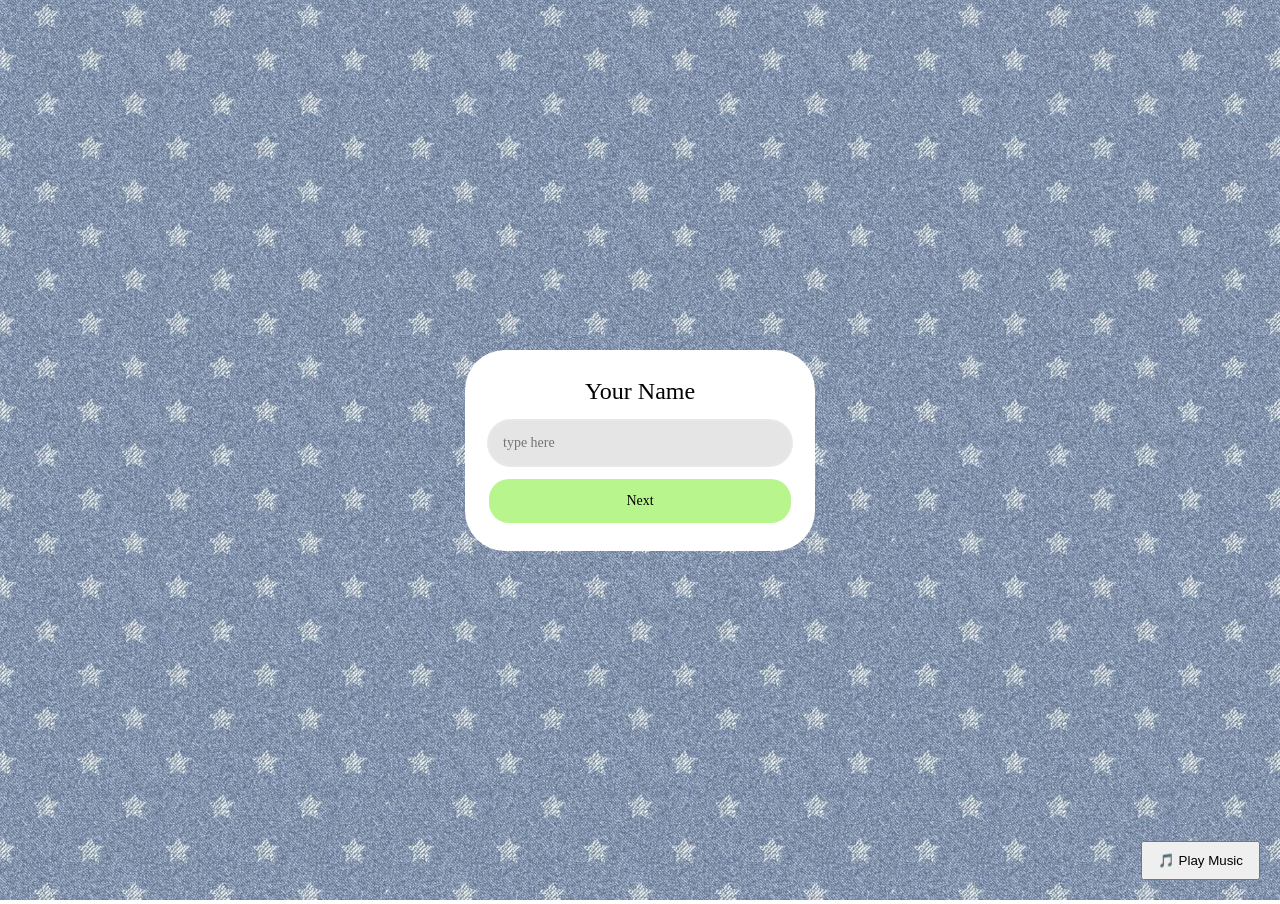
<file: index.html>
<!DOCTYPE html>
<html lang="en">
<head>
    <meta charset="UTF-8">
    <meta name="viewport" content="width=device-width, initial-scale=1.0">
    <title>DADA web</title>

    <style>
        html, body {
            margin: 0;
            padding: 0;
            width: 100%;
            height: 100%;
            overflow: hidden;
        }

        iframe {
            width: 100%;
            height: 100%;
            border: none;
        }

        #musicButton {
            position: fixed;
            bottom: 20px;
            right: 20px;
            z-index: 9999;
            padding: 10px 15px;
        }
    </style>
</head>

<body>

    <iframe id="pageFrame" src="home.html"></iframe>

    <audio id="bgMusic" loop>
        <source src="images/bgmusic.mp3" type="audio/mpeg">
    </audio>

    <button id="musicButton">🎵 Play Music</button>

    <script>
        const music = document.getElementById("bgMusic");
        const button = document.getElementById("musicButton");

        button.addEventListener("click", function () {

            if (music.paused) {
                music.play();
                button.textContent = "🔊 Music On";
            } else {
                music.pause();
                button.textContent = "🔇 Music Off";
            }

        });
    </script>

</body>
</html>
</file>
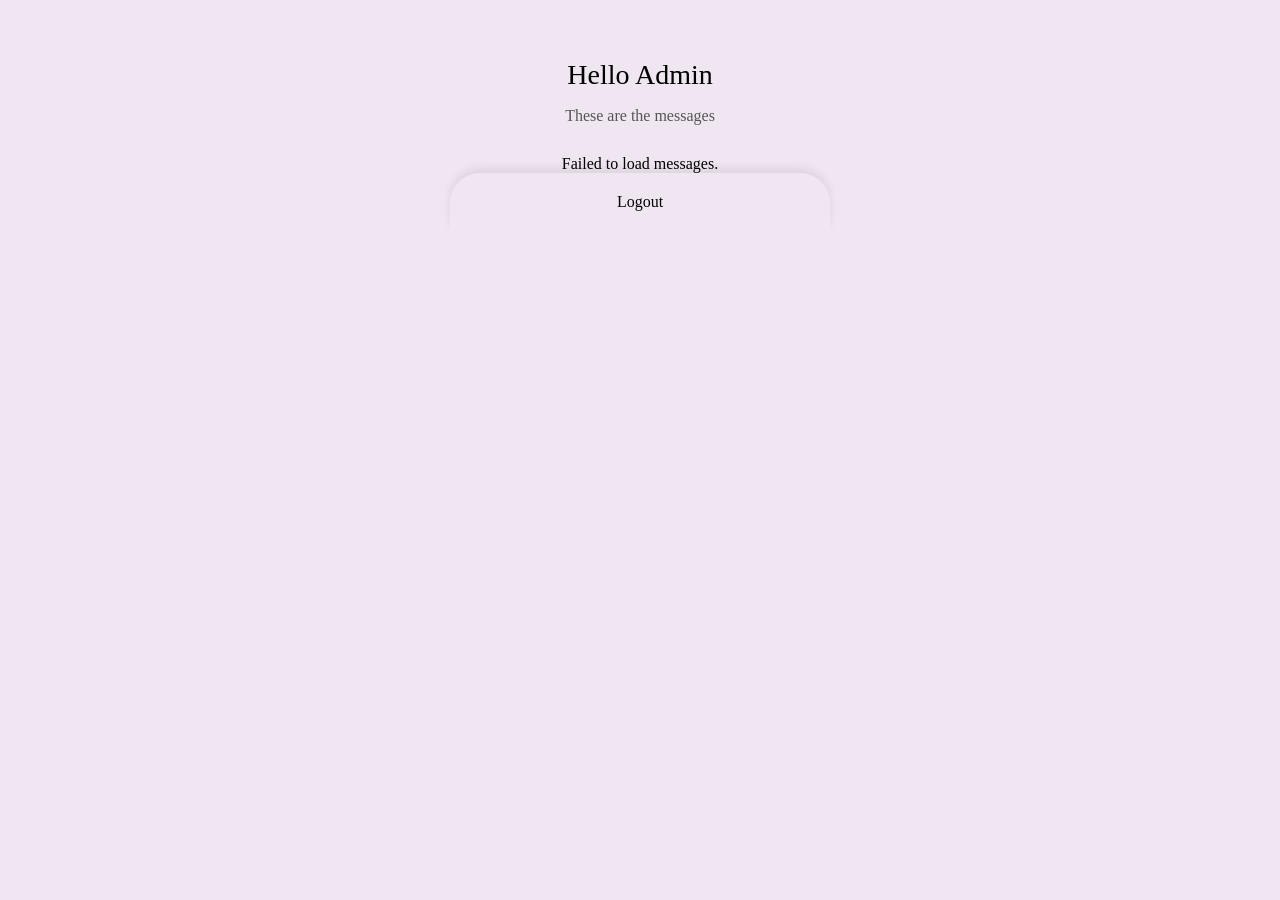
<file: admin-view.html>
<!DOCTYPE html>
<html lang="en">

<head>
    <meta charset="UTF-8">
    <meta name="viewport" content="width=device-width, initial-scale=1.0, viewport-fit=cover">
    <title>Admin View</title>
    <style>
        body {
            background-color: #f0e6f2;
            font-family: 'Playfair Display', Georgia, serif;
            display: flex;
            justify-content: center;
            padding: 40px 20px;
            margin: 0;
        }

        .container {
            width: 100%;
            max-width: 380px;
            text-align: center;
        }

        h1 {
            font-size: 28px;
            font-weight: normal;
            margin-bottom: 5px;
        }

        p.subtitle {
            color: #555;
            margin-bottom: 30px;
            font-size: 16px;
        }

        .user-pill {
            background: #ffffff;
            border-radius: 30px;
            padding: 16px 24px;
            margin-bottom: 16px;
            box-shadow: inset 2px 2px 5px rgba(0, 0, 0, 0.1), 0 4px 6px rgba(0, 0, 0, 0.05);
            cursor: pointer;
            text-align: left;
            font-size: 18px;
            transition: transform 0.1s ease;
        }

        .user-pill:hover {
            transform: translateY(-2px);
        }

        .btn {
            display: block;
            border-radius: 30px 30px 0 0 ;
            box-shadow: 0 -5px 10px rgba(0, 0, 0, 0.08);
            position: sticky;
            bottom: 0;
            background-color: #f0e6f2;
            z-index: 10;
            /* Keeps it above scrolled content */
            padding: 20px;
            text-decoration: none;
            color: black;
        }
    </style>
</head>

<body>

    <div class="container">
        <h1>Hello Admin</h1>
        <p class="subtitle">These are the messages</p>
        <div id="user-list">Loading messages...</div>
        <a href="home.html" class="btn">Logout</a>
    </div>

    <script>
        const GOOGLE_SCRIPT_URL = "https://script.google.com/macros/s/AKfycbzv83bCr1LjD6N_EVtpLl42KhmSVpqQQobZOYbf4cd6SRiURHOY8bSFYY-X6moZoiDd/exec";

        fetch(GOOGLE_SCRIPT_URL)
            .then(res => res.json())
            .then(data => {
                const list = document.getElementById("user-list");
                list.innerHTML = "";

                // Reverse data array so newest entries are at the top
                const reversedData = data.reverse();

                reversedData.forEach((item, index) => {
                    const pill = document.createElement("div");
                    pill.className = "user-pill";
                    pill.textContent = item.name || `User ${index + 1}`;

                    pill.onclick = () => {
                        // Save selected message data locally and open message view
                        localStorage.setItem("selectedMessage", JSON.stringify(item));
                        window.location.href = "admin-message.html";
                    };

                    list.appendChild(pill);
                });
            })
            .catch(err => {
                document.getElementById("user-list").textContent = "Failed to load messages.";
                console.error(err);
            });
    </script>
</body>

</html>
</file>
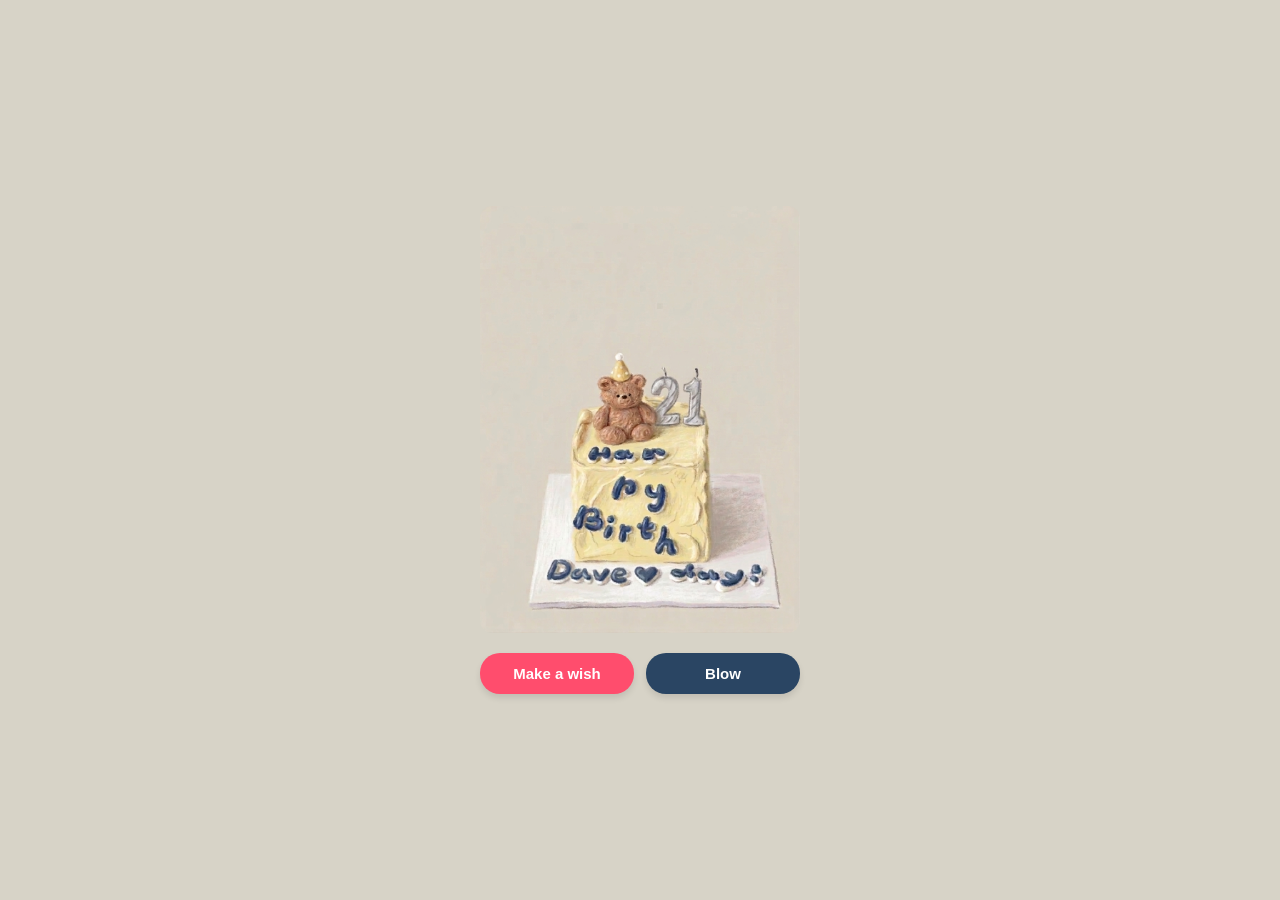
<file: cake.html>
<!DOCTYPE html>
<html lang="en">

<head>
    <meta charset="UTF-8">
    <meta name="viewport" content="width=device-width, initial-scale=1.0">
    <title>Interactive Birthday Cake</title>
    <style>
        body {
            display: flex;
            flex-direction: column;
            align-items: center;
            justify-content: center;
            min-height: 100vh;
            background-color: rgba(215, 211, 199, 1);
            margin: 0;
            font-family: sans-serif;
        }

        /* Container for image overlay positioning */
        .cake-container {
            position: relative;
            width: 320px;
        }

        .cake-image {
            width: 100%;
            height: auto;
            display: block;
            border-radius: 12px;
        }

        

        .controls {
            margin-top: 20px;
            width: 320px;
            /* Matches the cake container width */
            display: grid;
            grid-template-columns: 1fr 1fr;
            /* Two equal 50% columns */
            gap: 12px;
        }

        button {
            padding: 12px 0;
            font-size: 15px;
            font-weight: bold;
            border: none;
            border-radius: 20px;
            cursor: pointer;
            box-shadow: 0 4px 6px rgba(0, 0, 0, 0.1);
            transition: transform 0.1s, background-color 0.2s;
            text-align: center;
        }

        button:active {
            transform: scale(0.95);
        }

        #light-btn {
            background-color: #ff4d6d;
            color: white;
        }

        #blow-btn {
            background-color: rgba(42, 69, 99, 1);
            color: white;
        }

        #menu-btn {
            grid-column: 1 / -1;
            background-color: #b9f58d;
            color: black;
        }

        /* Base Flame Styling */
        .flame {
            position: absolute;
            width: 12px;
            height: 20px;
            background: radial-gradient(ellipse at bottom, #ffe100 0%, #ff5d00 60%, transparent 100%);
            border-radius: 50% 50% 35% 35% / 60% 60% 40% 40%;
            opacity: 0;
            pointer-events: none;
            transition: opacity 0.3s ease;
            filter: drop-shadow(0 0 6px #ffae00);
        }

        /* Flame over the "2" candle */
        .flame-2 {
            top: 34.5%;
            left: 57.5%;
            transform: translateX(-50%);
        }

        /* Flame over the "1" candle */
        .flame-1 {
            top: 34.8%;
            left: 67.8%;
            transform: translateX(-50%);
        }

        .flame.lit {
            opacity: 1;
            animation: flicker 0.1s infinite alternate;
        }

        @keyframes flicker {
            0% {
                transform: translateX(-50%) scale(1) rotate(-1deg);
            }

            100% {
                transform: translateX(-50%) scale(1.1, 1.05) rotate(1deg);
            }
        }

        /* Base Smoke Styling */
        .smoke {
            position: absolute;
            width: 8px;
            height: 8px;
            background: rgba(180, 180, 180, 0.6);
            border-radius: 50%;
            opacity: 0;
            pointer-events: none;
        }

        .smoke-2 {
            top: 35.0%;
            left: 57.5%;
            transform: translateX(-50%);
        }

        .smoke-1 {
            top: 35.3%;
            left: 67.8%;
            transform: translateX(-50%);
        }

        .smoke.active {
            animation: puff 0.8s ease-out forwards;
        }

        @keyframes puff {
            0% {
                opacity: 0.8;
                transform: translateX(-50%) translateY(0) scale(1);
            }

            100% {
                opacity: 0;
                transform: translateX(-50%) translateY(-20px) scale(2.5);
            }
        }
    </style>
</head>

<body>

    <div class="cake-container">
        <!-- Replace with your new image path -->
        <img src="images/cake1.jpg" alt="21st Birthday Cake" class="cake-image">

        <!-- Flames for both candles -->
        <div class="flame flame-2" id="flame1"></div>
        <div class="flame flame-1" id="flame2"></div>

        <!-- Smoke for both candles -->
        <div class="smoke smoke-2" id="smoke1"></div>
        <div class="smoke smoke-1" id="smoke2"></div>
    </div>

    <div class="controls">
        <button id="light-btn" onclick="lightCandle()">Make a wish</button>
        <button id="blow-btn" onclick="blowCandle()">Blow</button>
        <button id="menu-btn" style="display: none;" onclick="goToMainMenu()">Main Menu</button>
    </div>

    <script>
        const flame = document.getElementById('flame');
        const smoke = document.getElementById('smoke');

        let shakeThreshold = 15; // Sensitivity: lower = easier to trigger, higher = harder
        let lastX = 0, lastY = 0, lastZ = 0;
        let permissionGranted = false;

        function lightCandle() {
            document.querySelectorAll('.flame').forEach(f => f.classList.add('lit'));
            document.querySelectorAll('.smoke').forEach(s => s.classList.remove('active'));

            // Hide Main Menu button when lit
            document.getElementById('menu-btn').style.display = 'none';

            // Request motion permission for iOS
            requestMotionPermission();
        }

        function blowCandle() {
            const flames = document.querySelectorAll('.flame');
            if (flames[0].classList.contains('lit')) {
                flames.forEach(f => f.classList.remove('lit'));

                // Trigger smoke for both candles
                document.querySelectorAll('.smoke').forEach(s => {
                    s.classList.remove('active');
                    void s.offsetWidth; // Reset animation
                    s.classList.add('active');
                });

                // Show Main Menu button
                document.getElementById('menu-btn').style.display = 'inline-block';
            }
        }

        function goToMainMenu() {
            // Replace 'index.html' with your main menu URL or page path
            window.location.href = 'home.html';
        }

        // Request motion permission for iOS 13+ devices
        async function requestMotionPermission() {
            if (permissionGranted) return;

            if (typeof DeviceMotionEvent !== 'undefined' && typeof DeviceMotionEvent.requestPermission === 'function') {
                try {
                    const response = await DeviceMotionEvent.requestPermission();
                    if (response === 'granted') {
                        permissionGranted = true;
                        window.addEventListener('devicemotion', handleMotion);
                    }
                } catch (error) {
                    console.error('DeviceMotion permission denied or error:', error);
                }
            } else {
                // Non-iOS or older devices that don't require explicit permission
                window.addEventListener('devicemotion', handleMotion);
            }
        }

        // Detect shake movement
        function handleMotion(event) {
            const current = event.accelerationIncludingGravity;
            if (!current) return;

            const deltaX = Math.abs(current.x - lastX);
            const deltaY = Math.abs(current.y - lastY);
            const deltaZ = Math.abs(current.z - lastZ);

            // If movement on any axis exceeds threshold, blow out candle
            if (deltaX > shakeThreshold || deltaY > shakeThreshold || deltaZ > shakeThreshold) {
                blowCandle();
            }

            lastX = current.x;
            lastY = current.y;
            lastZ = current.z;
        }
    </script>
</body>

</html>
</file>
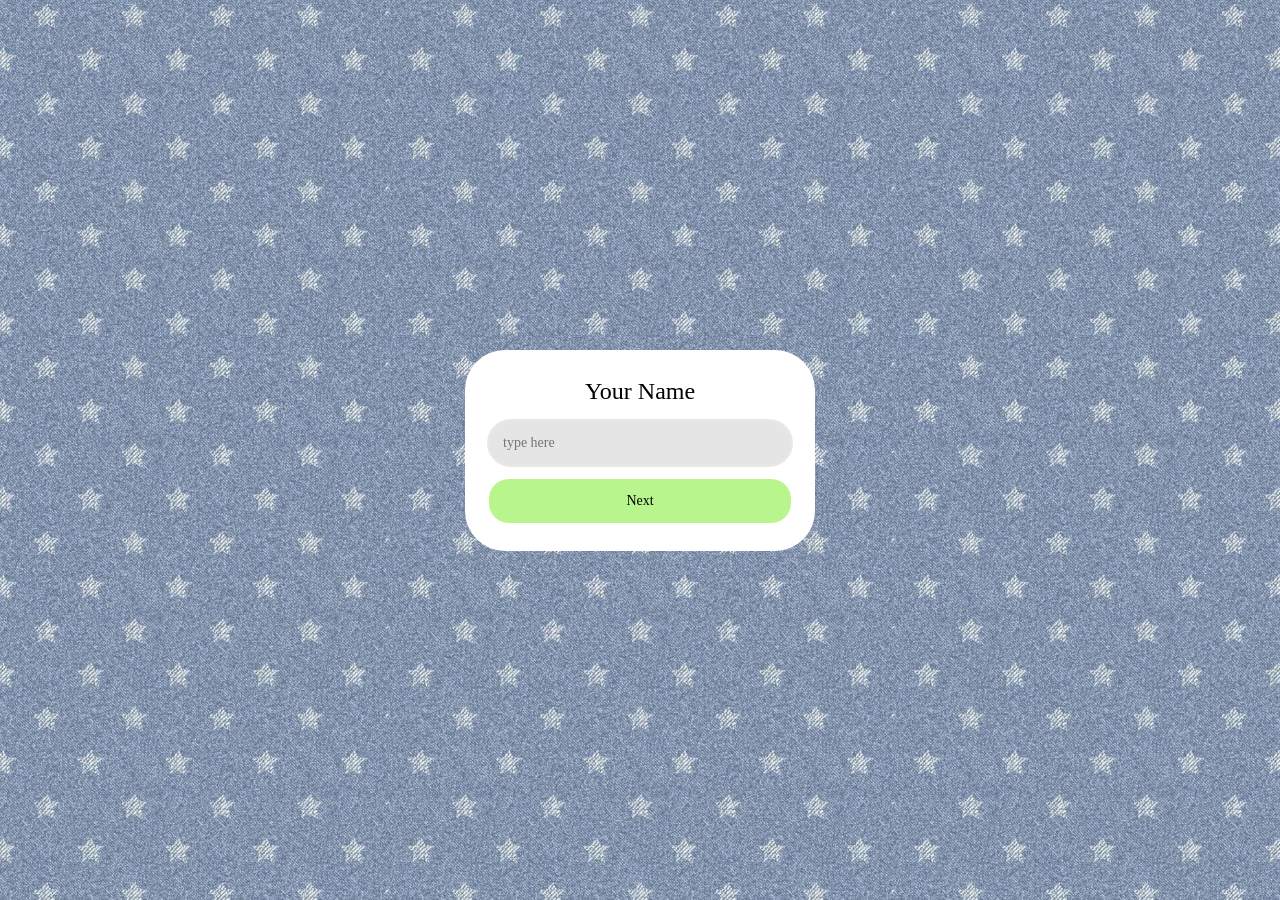
<file: home.html>
<!DOCTYPE html>
<html lang="en">

<head>
    <meta charset="UTF-8">

    <meta name="viewport" content="width=device-width, initial-scale=1.0,
                   viewport-fit=cover">

    <title>Dada</title>

    <link rel="stylesheet" href="css/style.css">
</head>

<body>


    <main class="index-page">

        <section class="login-section">

            <div class="login-box">

                <h1>Your Name</h1>


                <input type="text" id="nameInput" placeholder="type here" autocomplete="off" autofocus>

                <button id="nameNextBtn">
                    Next
                </button>

            </div>

        </section>

    </main>
    <script>
        const nameInput = document.getElementById("nameInput");
        const nameNextBtn = document.getElementById("nameNextBtn");

        nameNextBtn.addEventListener("click", function () {

            const name = nameInput.value.trim();

            if (name === "") {
                alert("Please enter your name.");
                return;
            }

            // Save the name
            localStorage.setItem("dadaName", name);

            if (name === "adminCX") {
                window.location.href = "password.html";
            } else {
                window.location.href = "bottom.html";
            }

        });


        nameInput.addEventListener("keydown", function (event) {

            if (event.key === "Enter") {
                nameNextBtn.click();
            }

        });
    </script>

</body>

</html>
</file>
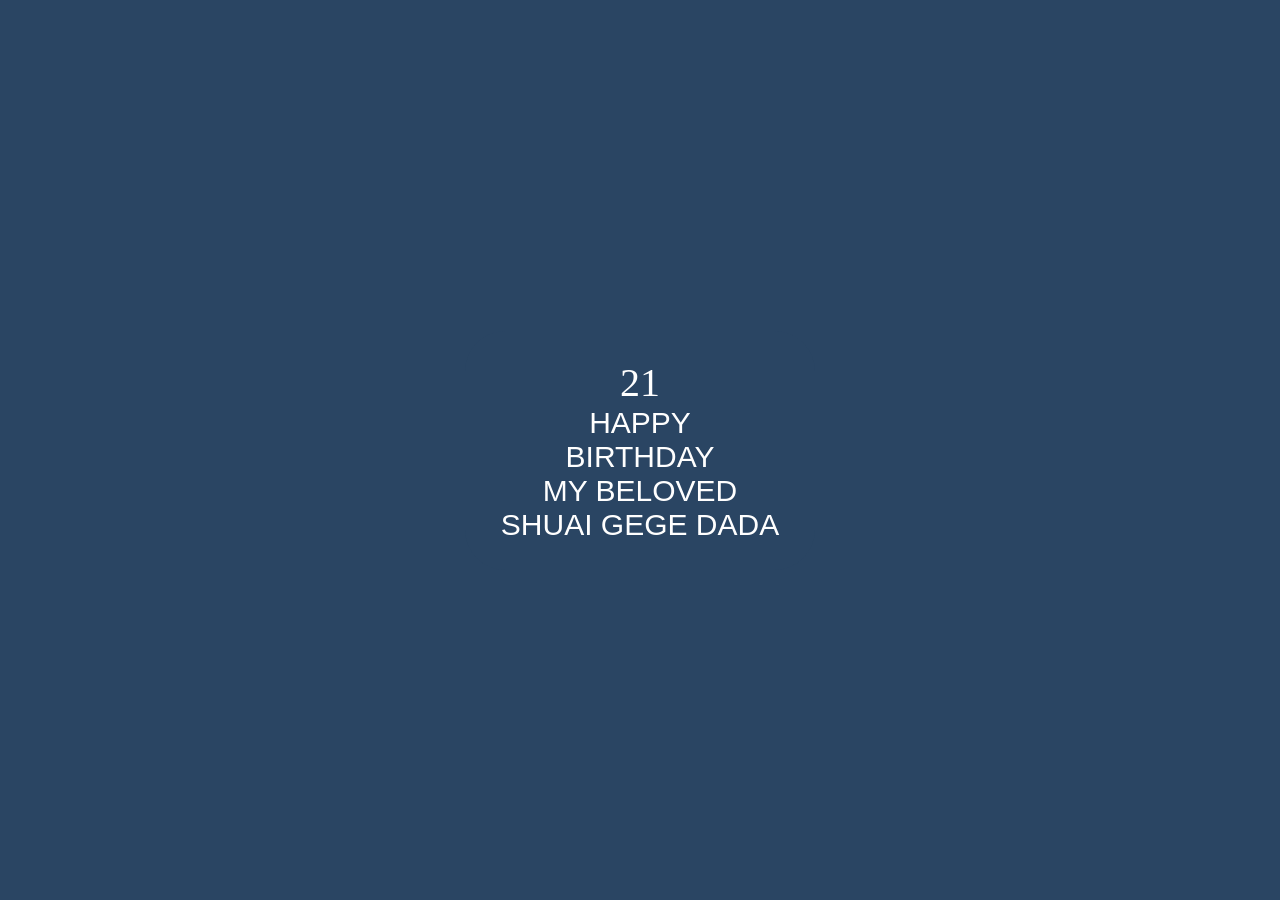
<file: wishes.html>
<!DOCTYPE html>
<html lang="en">

<head>
    <meta charset="UTF-8">
    <meta name="viewport" content="width=device-width, initial-scale=1.0, viewport-fit=cover">
    <title>Dada - Wishes</title>
    <link rel="stylesheet" href="css/style.css">
    <style>
        .login-section {
            background-image: none;
            background-color: rgba(42, 69, 99, 1);
        }

        .login-box {
            background-color: rgba(42, 69, 99, 1);
            color: white;
        }

        .login-box h1 {
            margin-bottom: 0;
            font-size: 40px;
            font-weight: normal;
        }

        .login-box h2 {

            font-size: 30px;
            font-weight: normal;
            font-family: 'Gill Sans', 'Gill Sans MT', Calibri, 'Trebuchet MS', sans-serif;
        }

        /* Clickable style for the title section */
        #cake {
            cursor: pointer;
            user-select: none;
        }

        /* Chinese wishes hidden by default */
        #wishes-container {
            display: none;
            margin-top: 20px;
        }

        #wishes-container p {
            margin: 8px 0;
            font-size: 24px;
            letter-spacing: 2px;
            color: #ffffff;
            text-align: center;
        }

        html,
        body {
            overflow-x: hidden;
            /* Prevents unwanted horizontal scrollbars */
        }

        body {
            transition: transform 0.5s ease-in-out, opacity 0.5s ease-in-out;
        }

        body.slide-up {
            transform: translateY(-100vh);
            /* Slides the whole page upwards */
            opacity: 0;
        }
    </style>
</head>

<body>

    <main class="index-page">
        <section class="login-section">
            <div class="login-box">

                <!-- Clicking anywhere on #cake will reveal the wishes -->
                <div id="cake">
                    <h1>21</h1>
                    <h2>HAPPY</h2>
                    <h2>BIRTHDAY</h2>
                    <h2>MY BELOVED</h2>
                    <h2>SHUAI GEGE DADA</h2>

                    <!-- Chinese wishes list (transcribed from design) -->
                    <div id="wishes-container">
                        <p>生辰吉乐</p>
                        <p>好运连连</p>
                        <p>如愿以偿</p>
                        <p>四季同行</p>
                        <p>平安喜乐</p>
                        <p>快乐无忧</p>
                        <p>童心未泯</p>
                        <p>岁岁欢愉</p>
                        <p>万事顺意</p>
                        <p>前程似锦</p>
                        <p>光芒万丈</p>
                        <p>未来可期</p>
                        <p>大有可为</p>
                        <p>大权在握</p>
                        <p>爱意绵长</p>
                        <p>余生有你</p>
                        <p>只偏爱你</p>
                        <p>与你共度</p>
                        <p>一心一意</p>
                        <p>目之所至</p>
                        <p>此生挚爱</p>
                        <button id="meNextBtn">
                            Next
                        </button>
                    </div>
                </div>


            </div>
        </section>
    </main>

    <script src="jquery.js"></script>
    <script>
        // Reveal Chinese wishes smoothly when clicking on the title
        $("#cake").on("click", function () {
            $("#wishes-container").slideDown(800);
        });

        // Next button page transition
        const NextBtn = document.getElementById("meNextBtn");
        NextBtn.addEventListener("click", function () {
            document.body.classList.add("slide-up");
            setTimeout(function () {
                window.location.href = "Muesum.html";
            }, 500);
        });
    </script>

</body>

</html>
</file>
<file: css/style.css>
/* =========================
   RESET
   ========================= */

* {
    margin: 0;
    padding: 0;
    box-sizing: border-box;
}


/* =========================
   BODY
   ========================= */

html {
    scroll-behavior: smooth;
}

body {
    min-width: 320px;
    font-family: Georgia, "Times New Roman", serif;
    background-color: #ffffff;
}


/* =========================
   INDEX PAGE
   ========================= */

.index-page {
    width: 100%;
}


/* =========================
   TOP / LOGIN SECTION
   ========================= */

.login-section {
    min-height: 100dvh;

    padding-top: env(safe-area-inset-top);
    padding-bottom: env(safe-area-inset-bottom);

    display: flex;
    justify-content: center;
    align-items: center;
    background-image: url(../images/stars.jpg);
    background-size:contain;
    background-position: center;
}


/* =========================
   LOGIN BOX
   ========================= */

.login-box {
    width: min(85%, 330px);

    padding: 28px 24px;

    background-color: white;

    border-radius: 40px;

    text-align: center;
}


/* =========================
   TITLE
   ========================= */

.login-box h1 {
    margin-bottom: 16px;

    font-size: 24px;
    font-weight: normal;
}


.login-subtitle {
    margin-bottom: 22px;

    font-size: 14px;
}


/* =========================
   LABEL
   ========================= */

.login-box label {
    display: block;

    margin-bottom: 8px;

    font-size: 13px;
}


/* =========================
   INPUT
   ========================= */

.login-box input {
    width: 100%;
    height: 44px;

    padding: 0 14px;

    border: none;
    border-radius: 40px;

    background-color: rgba(229, 229, 229, 1);

    font-family: inherit;
    font-size: 14px;

    outline: none;
}


.login-box input:focus {
    box-shadow: 0 0 0 2px rgba(100, 100, 100, 0.15);
}


/* =========================
   NEXT BUTTON
   ========================= */

.login-box button,
.bottom-box button {
    width: 100%;
    min-height: 44px;

    margin-top: 14px;

    border: none;
    border-radius: 20px;

    background-color: #b9f58d;
    color: black;

    font-family: inherit;
    font-size: 14px;

    cursor: pointer;

    -webkit-tap-highlight-color: transparent;
}


.login-box button:active,
.bottom-box button:active {
    transform: scale(0.98);
}


/* =========================
   BOTTOM SECTION
   ========================= */

.bottom-section {
    min-height: 100dvh;

    padding: 40px 20px;

    display: flex;
    justify-content: center;
    align-items: center;

    background-color: #ffffff;
}


/* =========================
   BOTTOM BOX
   ========================= */

.bottom-box {
    width: min(85%, 330px);

    padding: 28px 24px;

    background-color: #f1e2f2;

    border-radius: 14px;

    text-align: center;
}


.bottom-box h2 {
    margin-bottom: 12px;

    font-size: 22px;
    font-weight: normal;
}


.bottom-box p {
    margin-bottom: 14px;

    font-size: 13px;
}


.bottom-box input {
    width: 100%;
    height: 44px;

    padding: 0 14px;

    border: none;
    border-radius: 20px;

    font-family: inherit;
    font-size: 14px;

    outline: none;
}


/* =========================
   TABLET
   ========================= */

@media (min-width: 768px) {

    .login-box,
    .bottom-box {
        width: 330px;
    }

}


/* =========================
   IPAD / LARGE SCREENS
   ========================= */

@media (min-width: 1200px) {

    .login-box,
    .bottom-box {
        width: 350px;
    }

}

.bottom-page {
    min-height: 100dvh;

    padding-top: env(safe-area-inset-top);
    padding-bottom: env(safe-area-inset-bottom);

    display: flex;
    flex-direction: column;
    justify-content: center;
    align-items: center;

    gap: 20px;

    text-align: center;
}

.bottom-page button {
    min-width: 120px;
    min-height: 44px;

    border: none;
    border-radius: 20px;

    background-color: #b9f58d;

    font-family: inherit;
    font-size: 14px;
}

#messageInput {
    resize: none;
    /* Prevents manual dragging/resizing */
    overflow-y: auto;
    /* Enables vertical scrolling when content exceeds 4 lines */
    line-height: 1.5;
    /* Sets predictable text line height */
    height: 6em;
    /* Forces height to exactly 4 lines (1.5 line-height * 4 = 6em) */
    box-sizing: border-box;

    width: 100%;
    height: 100px;

    padding: 15px 14px;

    border: none;
    border-radius: 20px;

    background-color: rgba(229, 229, 229, 1);

    font-family: inherit;
    font-size: 14px;

    outline: none;
}
#meNextBtn:disabled {
    opacity: 0.6;
    cursor: not-allowed;
    pointer-events: none;
}
</file>
